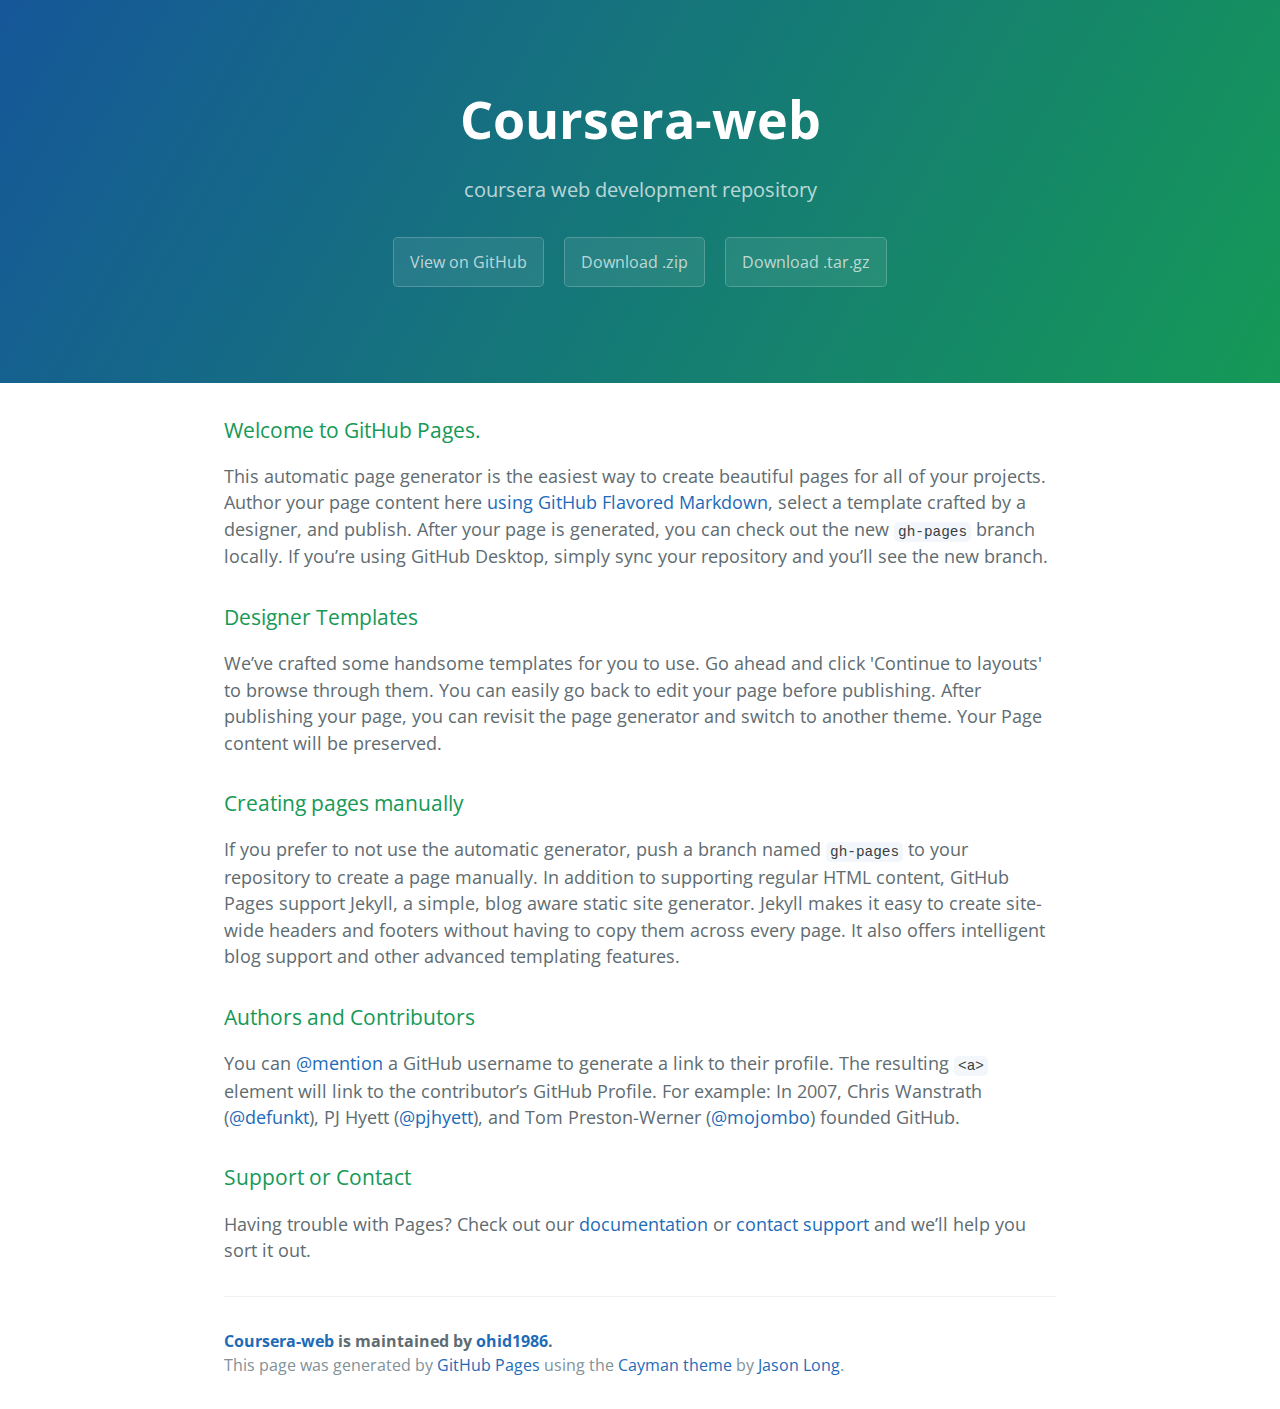
<file: index.html>
<!DOCTYPE html>
<html lang="en-us">
  <head>
    <meta charset="UTF-8">
    <title>Coursera-web by ohid1986</title>
    <meta name="viewport" content="width=device-width, initial-scale=1">
    <link rel="stylesheet" type="text/css" href="stylesheets/normalize.css" media="screen">
    <link href='https://fonts.googleapis.com/css?family=Open+Sans:400,700' rel='stylesheet' type='text/css'>
    <link rel="stylesheet" type="text/css" href="stylesheets/stylesheet.css" media="screen">
    <link rel="stylesheet" type="text/css" href="stylesheets/github-light.css" media="screen">
  </head>
  <body>
    <section class="page-header">
      <h1 class="project-name">Coursera-web</h1>
      <h2 class="project-tagline">coursera web development repository</h2>
      <a href="https://github.com/ohid1986/coursera-web" class="btn">View on GitHub</a>
      <a href="https://github.com/ohid1986/coursera-web/zipball/master" class="btn">Download .zip</a>
      <a href="https://github.com/ohid1986/coursera-web/tarball/master" class="btn">Download .tar.gz</a>
    </section>

    <section class="main-content">
      <h3>
<a id="welcome-to-github-pages" class="anchor" href="#welcome-to-github-pages" aria-hidden="true"><span aria-hidden="true" class="octicon octicon-link"></span></a>Welcome to GitHub Pages.</h3>

<p>This automatic page generator is the easiest way to create beautiful pages for all of your projects. Author your page content here <a href="https://guides.github.com/features/mastering-markdown/">using GitHub Flavored Markdown</a>, select a template crafted by a designer, and publish. After your page is generated, you can check out the new <code>gh-pages</code> branch locally. If you’re using GitHub Desktop, simply sync your repository and you’ll see the new branch.</p>

<h3>
<a id="designer-templates" class="anchor" href="#designer-templates" aria-hidden="true"><span aria-hidden="true" class="octicon octicon-link"></span></a>Designer Templates</h3>

<p>We’ve crafted some handsome templates for you to use. Go ahead and click 'Continue to layouts' to browse through them. You can easily go back to edit your page before publishing. After publishing your page, you can revisit the page generator and switch to another theme. Your Page content will be preserved.</p>

<h3>
<a id="creating-pages-manually" class="anchor" href="#creating-pages-manually" aria-hidden="true"><span aria-hidden="true" class="octicon octicon-link"></span></a>Creating pages manually</h3>

<p>If you prefer to not use the automatic generator, push a branch named <code>gh-pages</code> to your repository to create a page manually. In addition to supporting regular HTML content, GitHub Pages support Jekyll, a simple, blog aware static site generator. Jekyll makes it easy to create site-wide headers and footers without having to copy them across every page. It also offers intelligent blog support and other advanced templating features.</p>

<h3>
<a id="authors-and-contributors" class="anchor" href="#authors-and-contributors" aria-hidden="true"><span aria-hidden="true" class="octicon octicon-link"></span></a>Authors and Contributors</h3>

<p>You can <a href="https://help.github.com/articles/basic-writing-and-formatting-syntax/#mentioning-users-and-teams" class="user-mention">@mention</a> a GitHub username to generate a link to their profile. The resulting <code>&lt;a&gt;</code> element will link to the contributor’s GitHub Profile. For example: In 2007, Chris Wanstrath (<a href="https://github.com/defunkt" class="user-mention">@defunkt</a>), PJ Hyett (<a href="https://github.com/pjhyett" class="user-mention">@pjhyett</a>), and Tom Preston-Werner (<a href="https://github.com/mojombo" class="user-mention">@mojombo</a>) founded GitHub.</p>

<h3>
<a id="support-or-contact" class="anchor" href="#support-or-contact" aria-hidden="true"><span aria-hidden="true" class="octicon octicon-link"></span></a>Support or Contact</h3>

<p>Having trouble with Pages? Check out our <a href="https://help.github.com/pages">documentation</a> or <a href="https://github.com/contact">contact support</a> and we’ll help you sort it out.</p>

      <footer class="site-footer">
        <span class="site-footer-owner"><a href="https://github.com/ohid1986/coursera-web">Coursera-web</a> is maintained by <a href="https://github.com/ohid1986">ohid1986</a>.</span>

        <span class="site-footer-credits">This page was generated by <a href="https://pages.github.com">GitHub Pages</a> using the <a href="https://github.com/jasonlong/cayman-theme">Cayman theme</a> by <a href="https://twitter.com/jasonlong">Jason Long</a>.</span>
      </footer>

    </section>

  
  </body>
</html>
</file>
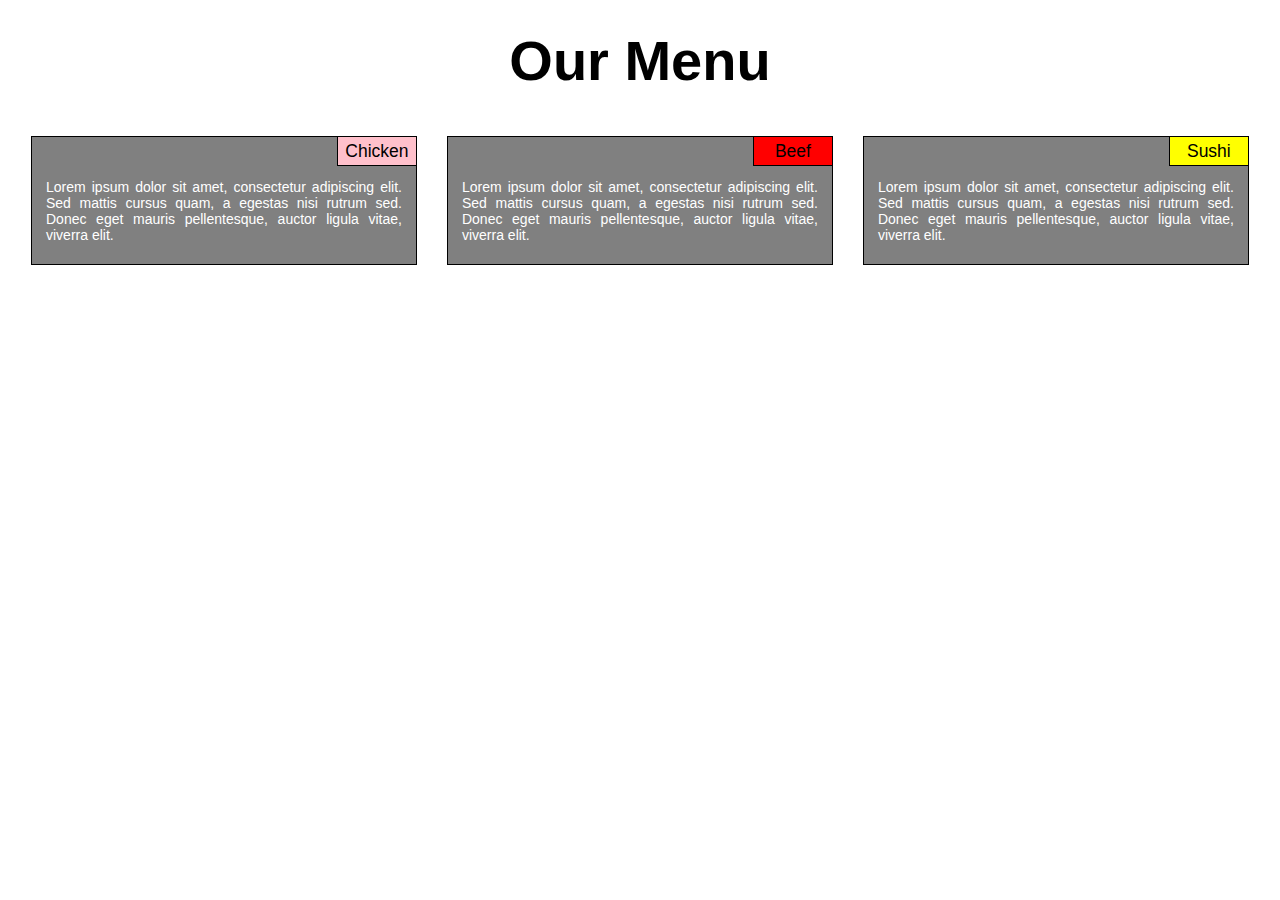
<file: mod2_sol/index.html>
<!DOCTYPE <!DOCTYPE html>
<html>
<head>
<meta charset="utf-8">
<meta name="viewport" content="width=device-width, initial-scale=1.0"/>
	<title>Single, Responsive Page </title>
	<link href="css/style.css" rel="stylesheet">
</head>
<body>

<div class="container">

	<div class="header">
	<h1>Our Menu</h1>
	</div>

<div class="row">
	<div class="col-4 col-m-6 box">
		<section>
			<div class="offset purple">Chicken</div>
			
			<p>Lorem ipsum dolor sit amet, consectetur adipiscing elit. Sed mattis cursus quam, a egestas nisi rutrum sed. Donec eget mauris pellentesque, auctor ligula vitae, viverra elit. </p>
		</section>
	</div>
</div>
<div class="row">
	<div class="col-4 col-m-6 box">
		<section>
			<div class="offset red">Beef</div>
			
			<p>Lorem ipsum dolor sit amet, consectetur adipiscing elit. Sed mattis cursus quam, a egestas nisi rutrum sed. Donec eget mauris pellentesque, auctor ligula vitae, viverra elit.  </p>
		</section>
	</div>
</div>
<div class="row">
	<div class="col-4 col-m-12 box">
		<section>
			<div class="offset yellow">Sushi</div>
			
			<p>Lorem ipsum dolor sit amet, consectetur adipiscing elit. Sed mattis cursus quam, a egestas nisi rutrum sed. Donec eget mauris pellentesque, auctor ligula vitae, viverra elit. </p>
		</section>
	</div>
</div>
</div>


</body>
</html>
</file>
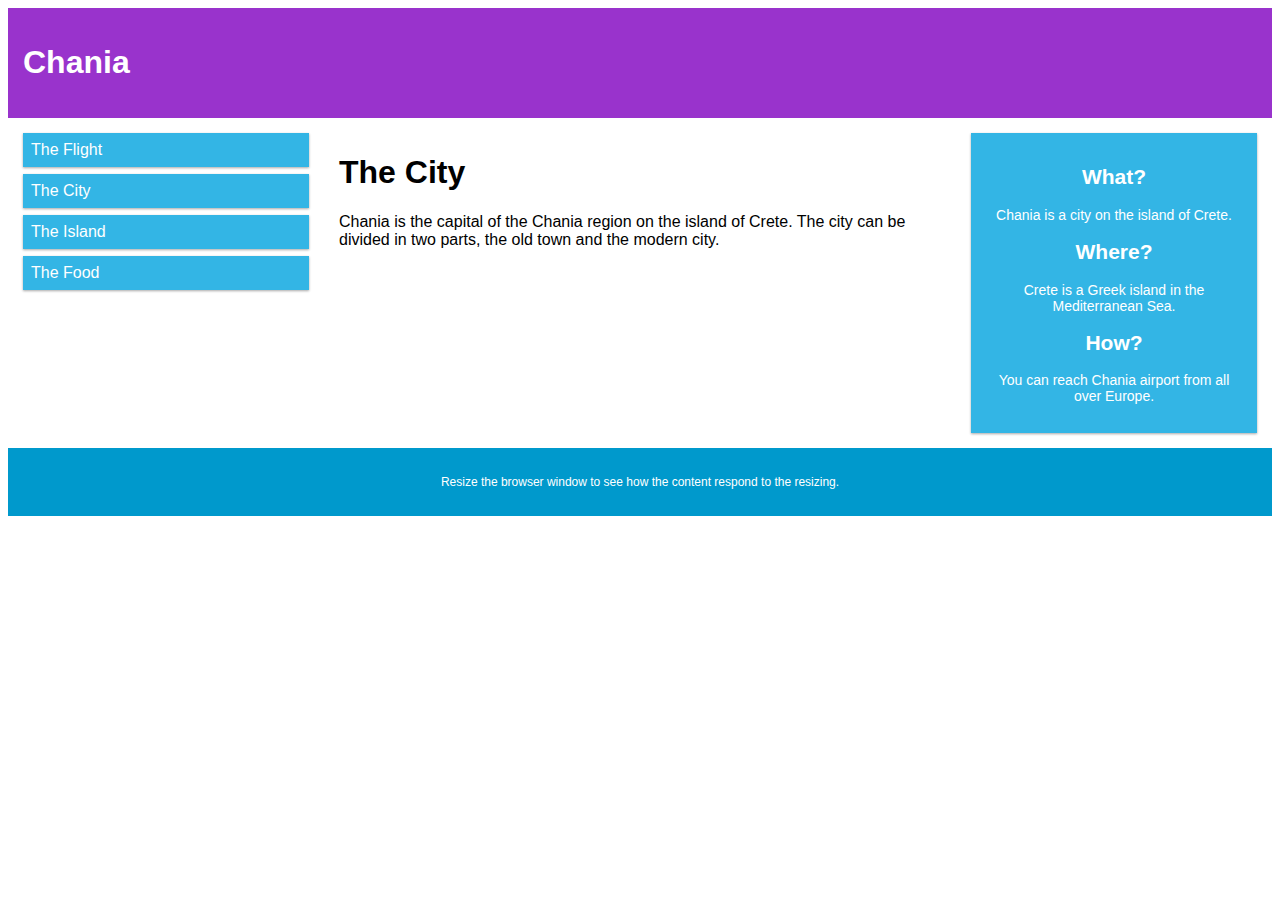
<file: mod2_sol/test.html>
<!DOCTYPE html>
<html>
<head>
<meta name="viewport" content="width=device-width, initial-scale=1.0">
<style>
* {
    box-sizing: border-box;
}
.row:after {
    content: "";
    clear: both;
    display: block;
}
[class*="col-"] {
    float: left;
    padding: 15px;
}
html {
    font-family: "Lucida Sans", sans-serif;
}
.header {
    background-color: #9933cc;
    color: #ffffff;
    padding: 15px;
}
.menu ul {
    list-style-type: none;
    margin: 0;
    padding: 0;
}
.menu li {
    padding: 8px;
    margin-bottom: 7px;
    background-color :#33b5e5;
    color: #ffffff;
    box-shadow: 0 1px 3px rgba(0,0,0,0.12), 0 1px 2px rgba(0,0,0,0.24);
}
.menu li:hover {
    background-color: #0099cc;
}
.aside {
    background-color: #33b5e5;
    padding: 15px;
    color: #ffffff;
    text-align: center;
    font-size: 14px;
    box-shadow: 0 1px 3px rgba(0,0,0,0.12), 0 1px 2px rgba(0,0,0,0.24);
}
.footer {
    background-color: #0099cc;
    color: #ffffff;
    text-align: center;
    font-size: 12px;
    padding: 15px;
}
/* For mobile phones: */
[class*="col-"] {
    width: 100%;
}
@media only screen and (min-width: 600px) {
    /* For tablets: */
    .col-m-1 {width: 8.33%;}
    .col-m-2 {width: 16.66%;}
    .col-m-3 {width: 25%;}
    .col-m-4 {width: 33.33%;}
    .col-m-5 {width: 41.66%;}
    .col-m-6 {width: 50%;}
    .col-m-7 {width: 58.33%;}
    .col-m-8 {width: 66.66%;}
    .col-m-9 {width: 75%;}
    .col-m-10 {width: 83.33%;}
    .col-m-11 {width: 91.66%;}
    .col-m-12 {width: 100%;}
}
@media only screen and (min-width: 768px) {
    /* For desktop: */
    .col-1 {width: 8.33%;}
    .col-2 {width: 16.66%;}
    .col-3 {width: 25%;}
    .col-4 {width: 33.33%;}
    .col-5 {width: 41.66%;}
    .col-6 {width: 50%;}
    .col-7 {width: 58.33%;}
    .col-8 {width: 66.66%;}
    .col-9 {width: 75%;}
    .col-10 {width: 83.33%;}
    .col-11 {width: 91.66%;}
    .col-12 {width: 100%;}
}
</style>
</head>
<body>

<div class="header">
<h1>Chania</h1>
</div>

<div class="row">
<div class="col-3 col-m-3 menu">
<ul>
<li>The Flight</li>
<li>The City</li>
<li>The Island</li>
<li>The Food</li>
</ul>
</div>

<div class="col-6 col-m-6">
<h1>The City</h1>
<p>Chania is the capital of the Chania region on the island of Crete. The city can be divided in two parts, the old town and the modern city.</p>
</div>

<div class="col-3 col-m-12">
<div class="aside">
<h2>What?</h2>
<p>Chania is a city on the island of Crete.</p>
<h2>Where?</h2>
<p>Crete is a Greek island in the Mediterranean Sea.</p>
<h2>How?</h2>
<p>You can reach Chania airport from all over Europe.</p>
</div>
</div>

</div>

<div class="footer">
<p>Resize the browser window to see how the content respond to the resizing.</p>
</div>

</body>
</html>
</file>
<file: stylesheets/stylesheet.css>
* {
  box-sizing: border-box; }

body {
  padding: 0;
  margin: 0;
  font-family: "Open Sans", "Helvetica Neue", Helvetica, Arial, sans-serif;
  font-size: 16px;
  line-height: 1.5;
  color: #606c71; }

a {
  color: #1e6bb8;
  text-decoration: none; }
  a:hover {
    text-decoration: underline; }

.btn {
  display: inline-block;
  margin-bottom: 1rem;
  color: rgba(255, 255, 255, 0.7);
  background-color: rgba(255, 255, 255, 0.08);
  border-color: rgba(255, 255, 255, 0.2);
  border-style: solid;
  border-width: 1px;
  border-radius: 0.3rem;
  transition: color 0.2s, background-color 0.2s, border-color 0.2s; }
  .btn + .btn {
    margin-left: 1rem; }

.btn:hover {
  color: rgba(255, 255, 255, 0.8);
  text-decoration: none;
  background-color: rgba(255, 255, 255, 0.2);
  border-color: rgba(255, 255, 255, 0.3); }

@media screen and (min-width: 64em) {
  .btn {
    padding: 0.75rem 1rem; } }

@media screen and (min-width: 42em) and (max-width: 64em) {
  .btn {
    padding: 0.6rem 0.9rem;
    font-size: 0.9rem; } }

@media screen and (max-width: 42em) {
  .btn {
    display: block;
    width: 100%;
    padding: 0.75rem;
    font-size: 0.9rem; }
    .btn + .btn {
      margin-top: 1rem;
      margin-left: 0; } }

.page-header {
  color: #fff;
  text-align: center;
  background-color: #159957;
  background-image: linear-gradient(120deg, #155799, #159957); }

@media screen and (min-width: 64em) {
  .page-header {
    padding: 5rem 6rem; } }

@media screen and (min-width: 42em) and (max-width: 64em) {
  .page-header {
    padding: 3rem 4rem; } }

@media screen and (max-width: 42em) {
  .page-header {
    padding: 2rem 1rem; } }

.project-name {
  margin-top: 0;
  margin-bottom: 0.1rem; }

@media screen and (min-width: 64em) {
  .project-name {
    font-size: 3.25rem; } }

@media screen and (min-width: 42em) and (max-width: 64em) {
  .project-name {
    font-size: 2.25rem; } }

@media screen and (max-width: 42em) {
  .project-name {
    font-size: 1.75rem; } }

.project-tagline {
  margin-bottom: 2rem;
  font-weight: normal;
  opacity: 0.7; }

@media screen and (min-width: 64em) {
  .project-tagline {
    font-size: 1.25rem; } }

@media screen and (min-width: 42em) and (max-width: 64em) {
  .project-tagline {
    font-size: 1.15rem; } }

@media screen and (max-width: 42em) {
  .project-tagline {
    font-size: 1rem; } }

.main-content :first-child {
  margin-top: 0; }
.main-content img {
  max-width: 100%; }
.main-content h1, .main-content h2, .main-content h3, .main-content h4, .main-content h5, .main-content h6 {
  margin-top: 2rem;
  margin-bottom: 1rem;
  font-weight: normal;
  color: #159957; }
.main-content p {
  margin-bottom: 1em; }
.main-content code {
  padding: 2px 4px;
  font-family: Consolas, "Liberation Mono", Menlo, Courier, monospace;
  font-size: 0.9rem;
  color: #383e41;
  background-color: #f3f6fa;
  border-radius: 0.3rem; }
.main-content pre {
  padding: 0.8rem;
  margin-top: 0;
  margin-bottom: 1rem;
  font: 1rem Consolas, "Liberation Mono", Menlo, Courier, monospace;
  color: #567482;
  word-wrap: normal;
  background-color: #f3f6fa;
  border: solid 1px #dce6f0;
  border-radius: 0.3rem; }
  .main-content pre > code {
    padding: 0;
    margin: 0;
    font-size: 0.9rem;
    color: #567482;
    word-break: normal;
    white-space: pre;
    background: transparent;
    border: 0; }
.main-content .highlight {
  margin-bottom: 1rem; }
  .main-content .highlight pre {
    margin-bottom: 0;
    word-break: normal; }
.main-content .highlight pre, .main-content pre {
  padding: 0.8rem;
  overflow: auto;
  font-size: 0.9rem;
  line-height: 1.45;
  border-radius: 0.3rem; }
.main-content pre code, .main-content pre tt {
  display: inline;
  max-width: initial;
  padding: 0;
  margin: 0;
  overflow: initial;
  line-height: inherit;
  word-wrap: normal;
  background-color: transparent;
  border: 0; }
  .main-content pre code:before, .main-content pre code:after, .main-content pre tt:before, .main-content pre tt:after {
    content: normal; }
.main-content ul, .main-content ol {
  margin-top: 0; }
.main-content blockquote {
  padding: 0 1rem;
  margin-left: 0;
  color: #819198;
  border-left: 0.3rem solid #dce6f0; }
  .main-content blockquote > :first-child {
    margin-top: 0; }
  .main-content blockquote > :last-child {
    margin-bottom: 0; }
.main-content table {
  display: block;
  width: 100%;
  overflow: auto;
  word-break: normal;
  word-break: keep-all; }
  .main-content table th {
    font-weight: bold; }
  .main-content table th, .main-content table td {
    padding: 0.5rem 1rem;
    border: 1px solid #e9ebec; }
.main-content dl {
  padding: 0; }
  .main-content dl dt {
    padding: 0;
    margin-top: 1rem;
    font-size: 1rem;
    font-weight: bold; }
  .main-content dl dd {
    padding: 0;
    margin-bottom: 1rem; }
.main-content hr {
  height: 2px;
  padding: 0;
  margin: 1rem 0;
  background-color: #eff0f1;
  border: 0; }

@media screen and (min-width: 64em) {
  .main-content {
    max-width: 64rem;
    padding: 2rem 6rem;
    margin: 0 auto;
    font-size: 1.1rem; } }

@media screen and (min-width: 42em) and (max-width: 64em) {
  .main-content {
    padding: 2rem 4rem;
    font-size: 1.1rem; } }

@media screen and (max-width: 42em) {
  .main-content {
    padding: 2rem 1rem;
    font-size: 1rem; } }

.site-footer {
  padding-top: 2rem;
  margin-top: 2rem;
  border-top: solid 1px #eff0f1; }

.site-footer-owner {
  display: block;
  font-weight: bold; }

.site-footer-credits {
  color: #819198; }

@media screen and (min-width: 64em) {
  .site-footer {
    font-size: 1rem; } }

@media screen and (min-width: 42em) and (max-width: 64em) {
  .site-footer {
    font-size: 1rem; } }

@media screen and (max-width: 42em) {
  .site-footer {
    font-size: 0.9rem; } }
</file>
<file: stylesheets/github-light.css>
/*
   Copyright 2014 GitHub Inc.

   Licensed under the Apache License, Version 2.0 (the "License");
   you may not use this file except in compliance with the License.
   You may obtain a copy of the License at

       http://www.apache.org/licenses/LICENSE-2.0

   Unless required by applicable law or agreed to in writing, software
   distributed under the License is distributed on an "AS IS" BASIS,
   WITHOUT WARRANTIES OR CONDITIONS OF ANY KIND, either express or implied.
   See the License for the specific language governing permissions and
   limitations under the License.

*/

.pl-c /* comment */ {
  color: #969896;
}

.pl-c1      /* constant, markup.raw, meta.diff.header, meta.module-reference, meta.property-name, support, support.constant, support.variable, variable.other.constant */,
.pl-s .pl-v /* string variable */ {
  color: #0086b3;
}

.pl-e  /* entity */,
.pl-en /* entity.name */ {
  color: #795da3;
}

.pl-s .pl-s1 /* string source */,
.pl-smi      /* storage.modifier.import, storage.modifier.package, storage.type.java, variable.other, variable.parameter.function */ {
  color: #333;
}

.pl-ent /* entity.name.tag */ {
  color: #63a35c;
}

.pl-k /* keyword, storage, storage.type */ {
  color: #a71d5d;
}

.pl-pds              /* punctuation.definition.string, string.regexp.character-class */,
.pl-s                /* string */,
.pl-s .pl-pse .pl-s1 /* string punctuation.section.embedded source */,
.pl-sr               /* string.regexp */,
.pl-sr .pl-cce       /* string.regexp constant.character.escape */,
.pl-sr .pl-sra       /* string.regexp string.regexp.arbitrary-repitition */,
.pl-sr .pl-sre       /* string.regexp source.ruby.embedded */ {
  color: #183691;
}

.pl-v /* variable */ {
  color: #ed6a43;
}

.pl-id /* invalid.deprecated */ {
  color: #b52a1d;
}

.pl-ii /* invalid.illegal */ {
  background-color: #b52a1d;
  color: #f8f8f8;
}

.pl-sr .pl-cce /* string.regexp constant.character.escape */ {
  color: #63a35c;
  font-weight: bold;
}

.pl-ml /* markup.list */ {
  color: #693a17;
}

.pl-mh        /* markup.heading */,
.pl-mh .pl-en /* markup.heading entity.name */,
.pl-ms        /* meta.separator */ {
  color: #1d3e81;
  font-weight: bold;
}

.pl-mq /* markup.quote */ {
  color: #008080;
}

.pl-mi /* markup.italic */ {
  color: #333;
  font-style: italic;
}

.pl-mb /* markup.bold */ {
  color: #333;
  font-weight: bold;
}

.pl-md /* markup.deleted, meta.diff.header.from-file */ {
  background-color: #ffecec;
  color: #bd2c00;
}

.pl-mi1 /* markup.inserted, meta.diff.header.to-file */ {
  background-color: #eaffea;
  color: #55a532;
}

.pl-mdr /* meta.diff.range */ {
  color: #795da3;
  font-weight: bold;
}

.pl-mo /* meta.output */ {
  color: #1d3e81;
}
</file>
<file: mod2_sol/css/style.css>
/*********** Base Styles **************/
* {
	box-sizing: border-box;
	margin: 0;
	padding: 0;
}

.container:after {
    content: "";
    clear: both;
    display: block;
}
[class*="col-"] {
    float: left;
    padding: 15px;
}
.container {

	margin: 1em;
}
html {
    font-family: "Lucida Sans", sans-serif;
}
.header {
    
    margin: 1em;
	text-align: center;
	font-size: 1.75em;

}
.box {
	
    padding: 15px;
    color: #ffffff;
    text-align: center;
    font-size: 14px;
    
}

p {
	
	margin-top: 2em;
	padding: 0.5em 0.5em 1em;
	
	text-align: justify;
	
}
/* For mobile phones: */
[class*="col-"] {
    width: 100%;
}
@media only screen and (min-width: 768px) {
    /* For tablets: */
    .col-m-1 {width: 8.33%;}
    .col-m-2 {width: 16.66%;}
    .col-m-3 {width: 25%;}
    .col-m-4 {width: 33.33%;}
    .col-m-5 {width: 41.66%;}
    .col-m-6 {width: 50%;}
    .col-m-7 {width: 58.33%;}
    .col-m-8 {width: 66.66%;}
    .col-m-9 {width: 75%;}
    .col-m-10 {width: 83.33%;}
    .col-m-11 {width: 91.66%;}
    .col-m-12 {width: 100%;}
}
@media only screen and (min-width: 992px) {
    /* For desktop: */
    .col-1 {width: 8.33%;}
    .col-2 {width: 16.66%;}
    .col-3 {width: 25%;}
    .col-4 {width: 33.33%;}
    .col-5 {width: 41.66%;}
    .col-6 {width: 50%;}
    .col-7 {width: 58.33%;}
    .col-8 {width: 66.66%;}
    .col-9 {width: 75%;}
    .col-10 {width: 83.33%;}
    .col-11 {width: 91.66%;}
    .col-12 {width: 100%;}
}

section {
	background-color: gray;
	
	border: 1px solid black;
	
	position: relative;
	float: left;
	padding: 0.5em; /*.section-content=margin*/
}

.offset {
  position: absolute;
  right: -1px;
  top: -1px;
  padding: 0.2em;
  border: 1px solid black;
  width: 80px;
  height: 30px;
  text-align: center;
  color: black;
  font-size: 1.25em;


}

.yellow {
	background-color: yellow;
}
.red { 
	background-color: red;
 }
 .purple {
 	background-color: pink;
 }
</file>
